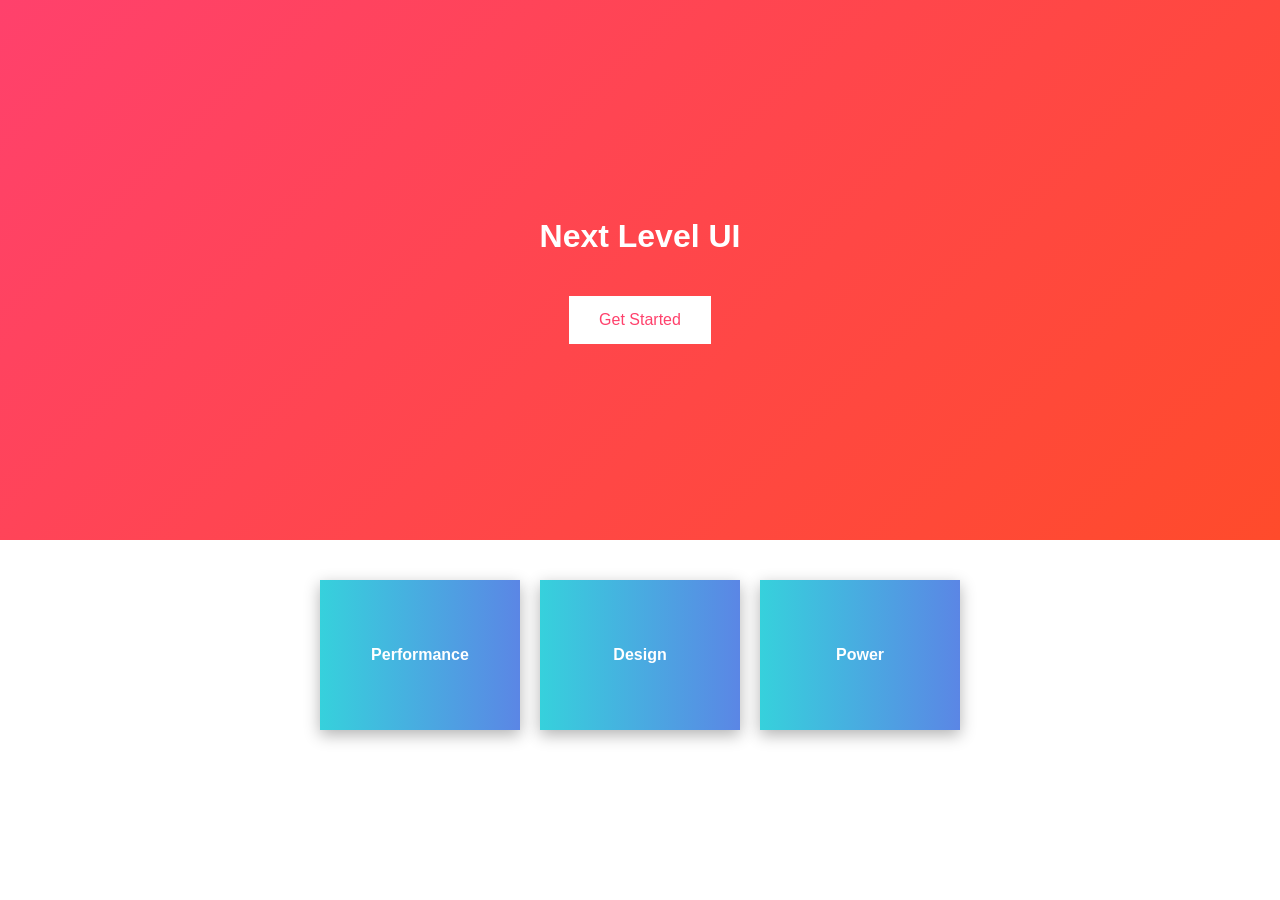
<file: index.html>
<!DOCTYPE html>
<html lang="sv">
<head>
    <meta charset="UTF-8">
    <title>Advanced CSS</title>
    <link rel="stylesheet" href="style.css">
</head>
<body>

    <header class="hero">
        <h1>Next Level UI</h1>
        <button class="cta-btn">Get Started</button>
    </header>

    <section class="cards">
        <div class="card">Performance</div>
        <div class="card">Design</div>
        <div class="card">Power</div>
    </section>

</body>
</html>
</file>
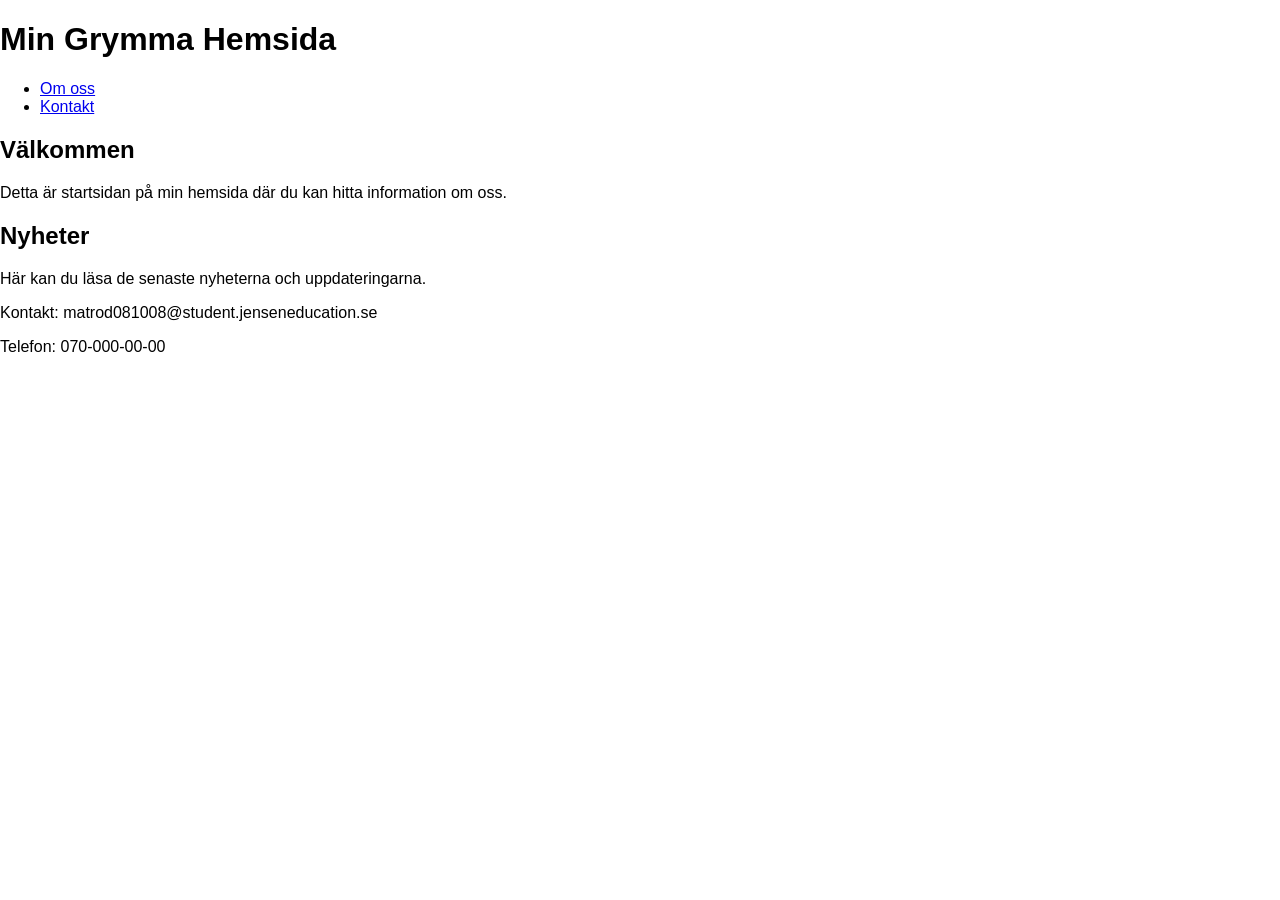
<file: Uppgift1.html>
<!DOCTYPE html>
<html lang="sv">
<head>
    <meta charset="UTF-8">
    <title>Min Hemsida</title>
    <link rel="stylesheet" href="style.css">
</head>

<body>

    <header>
        <h1>Min Grymma Hemsida</h1>
    </header>

    <nav>
        <ul>
            <li><a href="about.html">Om oss</a></li>
            <li><a href="contact.html">Kontakt</a></li>
        </ul>
    </nav>

    <main>
        <section>
            <h2>Välkommen</h2>
            <p>Detta är startsidan på min hemsida där du kan hitta information om oss.</p>
        </section>

        <section>
            <h2>Nyheter</h2>
            <p>Här kan du läsa de senaste nyheterna och uppdateringarna.</p>
        </section>
    </main>

    <footer>
        <p>Kontakt: matrod081008@student.jenseneducation.se</p>
        <p>Telefon: 070-000-00-00</p>
    </footer>

</body>
</html>
</file>
<file: style.css>
/* BODY */
body {
    margin: 0;
    font-family: Arial, sans-serif;
}

/* HERO MED GRADIENT */
.hero {
    height: 60vh;

    background: linear-gradient(135deg, #ff416c, #ff4b2b); /* gradient */

    display: flex;
    flex-direction: column;
    justify-content: center;
    align-items: center;

    color: white;
}

/* KNAPP */
.cta-btn {
    margin-top: 20px;
    padding: 15px 30px;

    border: none;
    background-color: white;
    color: #ff416c;

    font-size: 16px;
    cursor: pointer;

    /* transition */
    transition: all 0.3s ease;
}

/* HOVER EFFECT */
.cta-btn:hover {
    background-color: black;
    color: white;
    transform: scale(1.1); /* växer */
}

/* CARDS SECTION */
.cards {
    display: flex;
    justify-content: center;
    gap: 20px;

    padding: 40px;
}

/* CARDS */
.card {
    width: 200px;
    height: 150px;

    background: linear-gradient(to right, #36d1dc, #5b86e5);
    color: white;

    display: flex;
    justify-content: center;
    align-items: center;

    font-weight: bold;

    /* shadow */
    box-shadow: 0 5px 15px rgba(0,0,0,0.3);

    /* transition */
    transition: all 0.3s ease;
}

/* HOVER PÅ CARDS */
.card:hover {
    transform: translateY(-10px); /* lyfter */
    box-shadow: 0 10px 25px rgba(0,0,0,0.5);
}

/* BONUS ANIMATION */
@keyframes fadeIn {
    from {
        opacity: 0;
        transform: translateY(20px);
    }
    to {
        opacity: 1;
        transform: translateY(0);
    }
}

/* ANVÄND ANIMATION */
.card {
    animation: fadeIn 1s ease forwards;
}
</file>
